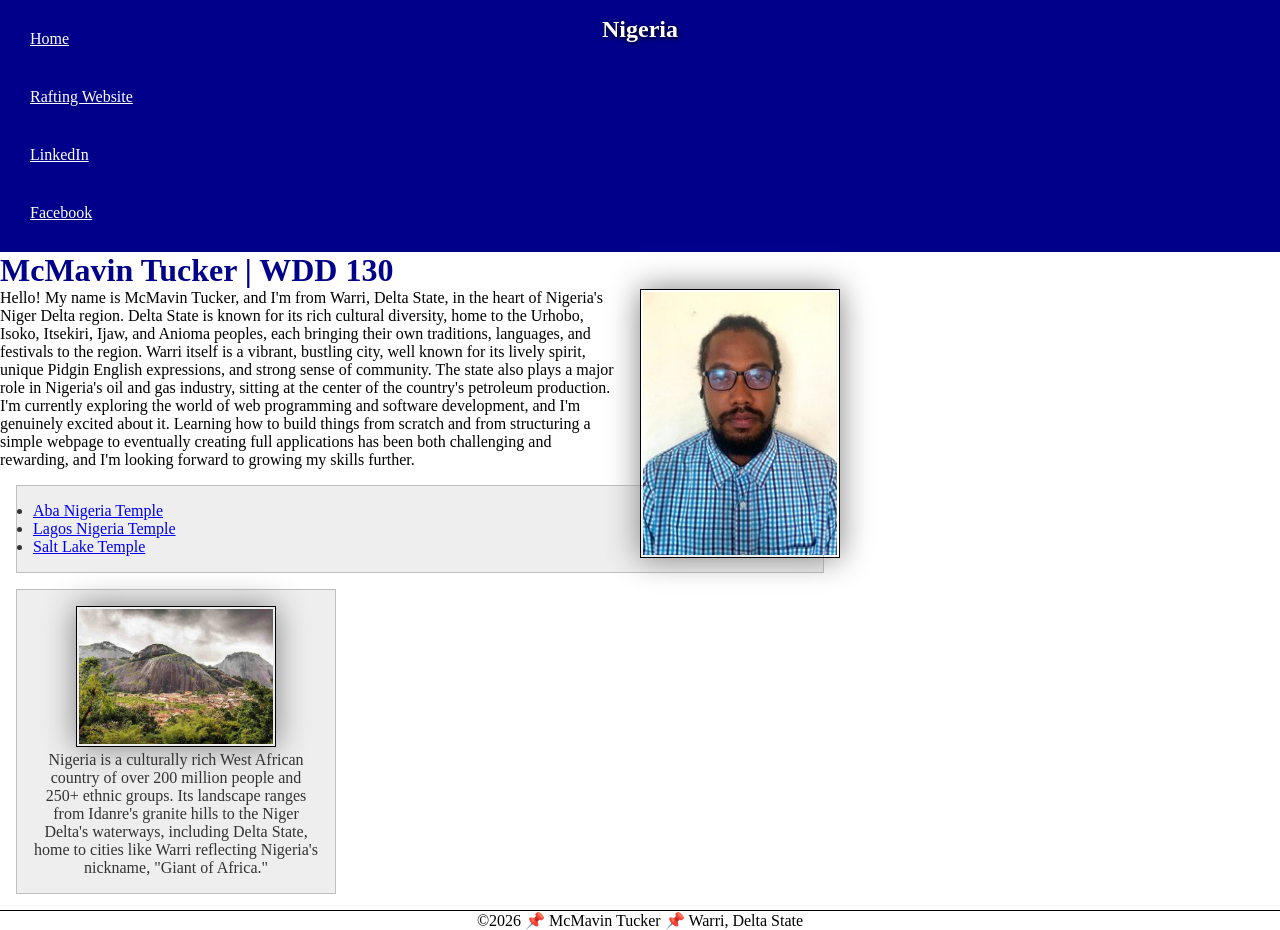
<file: index.html>
<!DOCTYPE html>
<html lang="en">

<head>
    <meta charset="UTF-8">
    <meta name="viewport" content="width=device-width, initial-scale=1.0">
    <title>McMavin Tucker | WDD 130</title>
    <meta name="description"
      content="I am McMavin Tucker and I'm currently studying web development and I'm in my learning phase to get better.">
    <meta name="author" content="McMavin Tucker">
    <link rel="stylesheet" href="styles/styles.css">
</head>

<body>
    <!-- Enhancement: Added an <aside> element that introduces Nigeria,
         the country I'm from, including a photo and short description,
         to give visitors more context about where I live. -->
    <header>
        <nav>
            <a href="#">Home</a>
            <a href="wwr/">Rafting Website</a>
            <a href="https://www.linkedin.com/in/mc-mavin-tucker-333a78116" target="_blank"
              rel="noopener noreferrer">LinkedIn</a>
            <a href="https://facebook.com" target="_blank" rel="noopener noreferrer">Facebook</a>
    </header>

    <main>
        <h1>McMavin Tucker | WDD 130</h1>
        <img src="images/profile.jpg" alt="McMavin Tucker" id="profile-photo" width="200">
        <p>Hello! My name is McMavin Tucker, and I'm from Warri, Delta State, in the heart of
            Nigeria's Niger
            Delta region. Delta State is known for its rich cultural diversity, home to the Urhobo,
            Isoko,
            Itsekiri, Ijaw, and Anioma peoples, each bringing their own traditions, languages, and
            festivals to
            the region. Warri itself is a vibrant, bustling city, well known for its lively spirit,
            unique
            Pidgin English expressions, and strong sense of community. The state also plays a major
            role in
            Nigeria's oil and gas industry, sitting at the center of the country's petroleum
            production.
            I'm currently exploring the world of web programming and software development, and I'm
            genuinely
            excited about it. Learning how to build things from scratch and from structuring a
            simple webpage to
            eventually creating full applications has been both challenging and rewarding, and I'm
            looking
            forward to growing my skills further.</p>

        <ul class="box">
            <li><a href="https://churchofjesuschristtemples.org/aba-nigeria-temple/" target="_blank"
                  rel="noopener noreferrer">Aba Nigeria Temple</a></li>
            <li><a href="https://churchofjesuschristtemples.org/lagos-nigeria-temple/"
                  target="_blank" rel="noopener noreferrer">Lagos Nigeria Temple</a></li>
            <li><a href="https://churchofjesuschristtemples.org/salt-lake-temple/" target="_blank"
                  rel="noopener noreferrer">Salt Lake Temple</a></li>
        </ul>

    </main>
    <aside class="box">
        <h2>Nigeria</h2>
        <img src="images/nigeria-hills.jpg" alt="Idanre Hills rock formations in Nigeria">
        <p>Nigeria is a culturally rich West African country of over 200 million people and 250+
            ethnic groups. Its landscape ranges from Idanre's granite hills to the Niger Delta's
            waterways,
            including Delta State, home to cities like Warri reflecting Nigeria's nickname, "Giant
            of Africa."</p>
    </aside>

    <footer>
        <p>©2026 📌 McMavin Tucker 📌 Warri, Delta State</p>
    </footer>

</body>

</html>
</file>
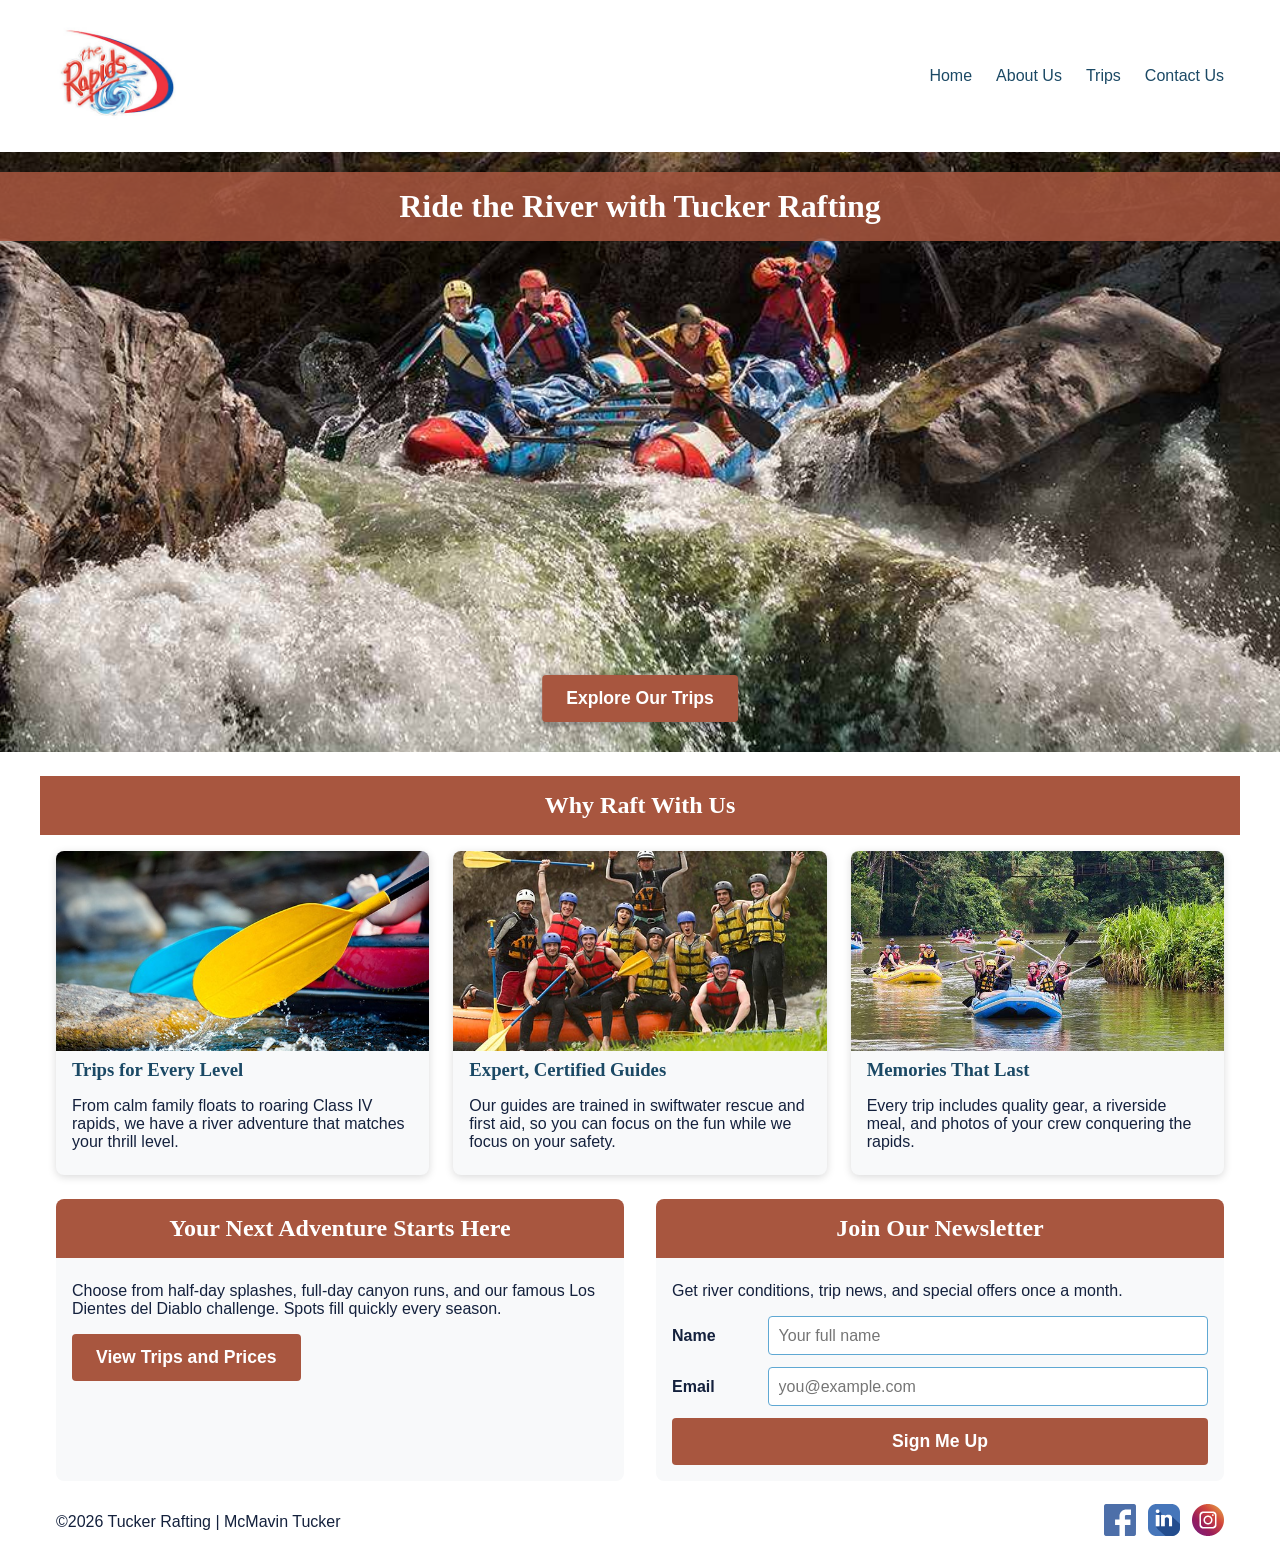
<file: wwr/index.html>
<!DOCTYPE html>
<html lang="en">

<head>
    <meta charset="UTF-8">
    <meta name="viewport" content="width=device-width, initial-scale=1.0">
    <title>Tucker Rafting | Whitewater Rafting Adventures</title>
    <meta name="description"
      content="Tucker Rafting offers guided whitewater rafting trips for every skill level. Explore our trips and sign up for our newsletter.">
    <meta name="author" content="McMavin Tucker">
    <link rel="stylesheet" href="styles/rafting.css">
</head>

<body>
    <header>
        <img src="images/logo.jpg" alt="Tucker Rafting logo">
        <nav>
            <ul>
                <li><a href="index.html">Home</a></li>
                <li><a href="about.html">About Us</a></li>
                <li><a href="trips.html">Trips</a></li>
                <li><a href="contact.html">Contact Us</a></li>
            </ul>
        </nav>
    </header>

    <main>
        <div class="hero">
            <img src="images/rafting41.jpg" alt="Rafters charging through foaming whitewater rapids">
            <h1>Ride the River with Tucker Rafting</h1>
            <a class="button hero-button" href="trips.html">Explore Our Trips</a>
        </div>

        <section class="offerings">
            <h2>Why Raft With Us</h2>
            <div class="offerings-grid">
                <article class="card">
                    <img src="images/rafting20.jpg" alt="A paddle splashing through whitewater">
                    <h3>Trips for Every Level</h3>
                    <p>From calm family floats to roaring Class IV rapids, we have a river
                        adventure that matches your thrill level.</p>
                </article>
                <article class="card">
                    <img src="images/rafting59.jpg" alt="Tucker Rafting guides leading a group on the river">
                    <h3>Expert, Certified Guides</h3>
                    <p>Our guides are trained in swiftwater rescue and first aid, so you can
                        focus on the fun while we focus on your safety.</p>
                </article>
                <article class="card">
                    <img src="images/rafting14.jpg" alt="A smiling client after a rafting trip">
                    <h3>Memories That Last</h3>
                    <p>Every trip includes quality gear, a riverside meal, and photos of your
                        crew conquering the rapids.</p>
                </article>
            </div>
        </section>

        <div class="home-grid">
            <section class="cta-panel">
                <h2>Your Next Adventure Starts Here</h2>
                <p>Choose from half-day splashes, full-day canyon runs, and our famous
                    Los Dientes del Diablo challenge. Spots fill quickly every season.</p>
                <a class="button" href="trips.html">View Trips and Prices</a>
            </section>

            <section class="newsletter">
                <h2>Join Our Newsletter</h2>
                <p>Get river conditions, trip news, and special offers once a month.</p>
                <form class="newsletter-form" action="#" method="post">
                    <label for="newsletter-name">Name</label>
                    <input type="text" id="newsletter-name" name="name" placeholder="Your full name" required>

                    <label for="newsletter-email">Email</label>
                    <input type="email" id="newsletter-email" name="email" placeholder="you@example.com" required>

                    <button type="submit">Sign Me Up</button>
                </form>
            </section>
        </div>
    </main>

    <footer>
        <p>©2026 Tucker Rafting | McMavin Tucker</p>
        <nav class="socialmedia">
            <a href="https://facebook.com">
                <img src="images/facebook-icon.svg" alt="Tucker Rafting on Facebook">
            </a>
            <a href="https://linkedin.com">
                <img src="images/linkedin-icon.svg" alt="Tucker Rafting on LinkedIn">
            </a>
            <a href="https://instagram.com">
                <img src="images/instagram-icon.svg" alt="Tucker Rafting on Instagram">
            </a>
        </nav>
    </footer>

</body>

</html>
</file>
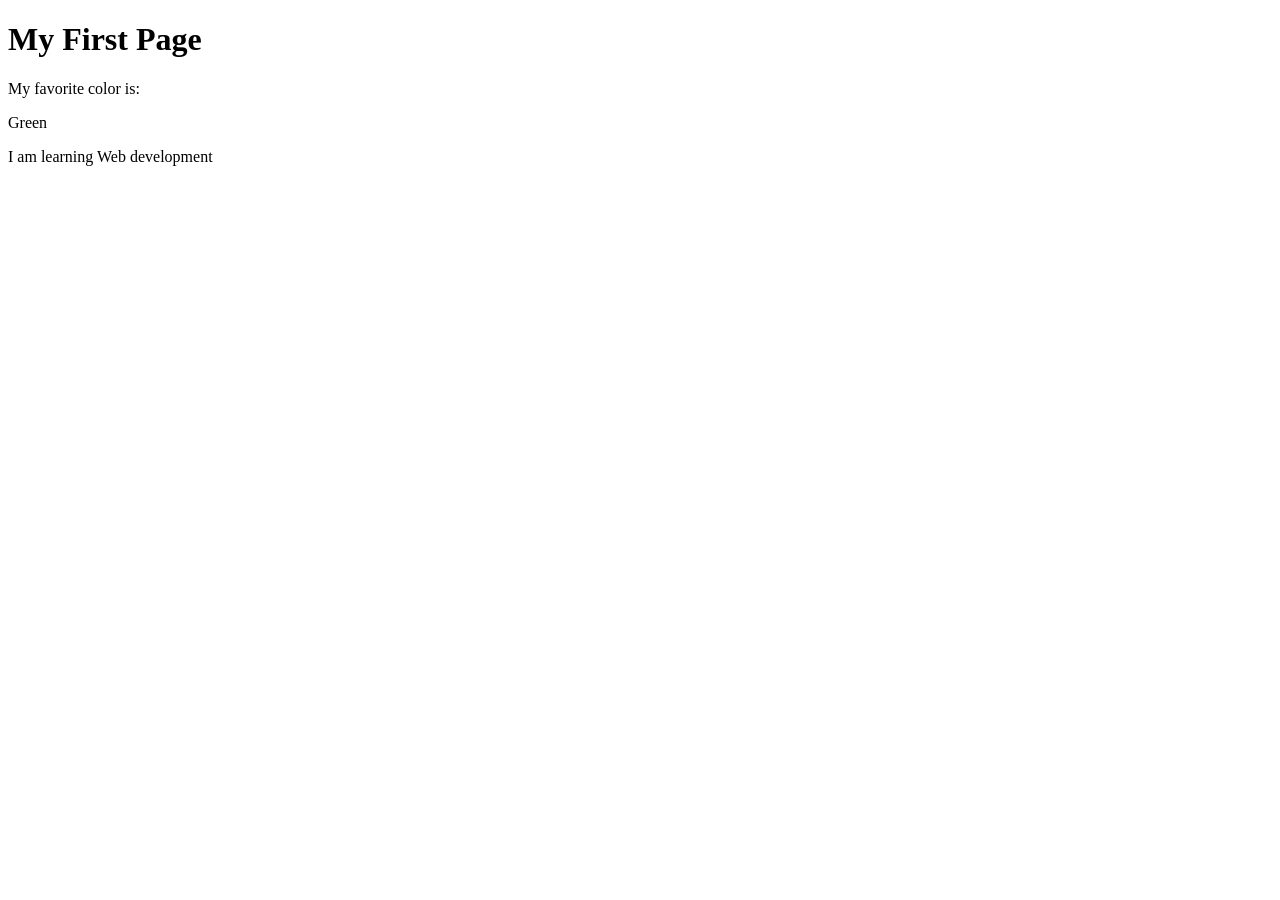
<file: week01/first-page.html>
<!DOCTYPE html>
<html lang="en">

<head>
    <meta charset="UTF-8">
    <meta name="viewport" content="width=device-width, initial-scale=1.0">
    <title>My First Page</title>
</head>

<body>
    <h1>My First Page</h1>
    <p>My favorite color is: </p> Green <p> I am learning Web development</p>
</body>

</html>
</file>
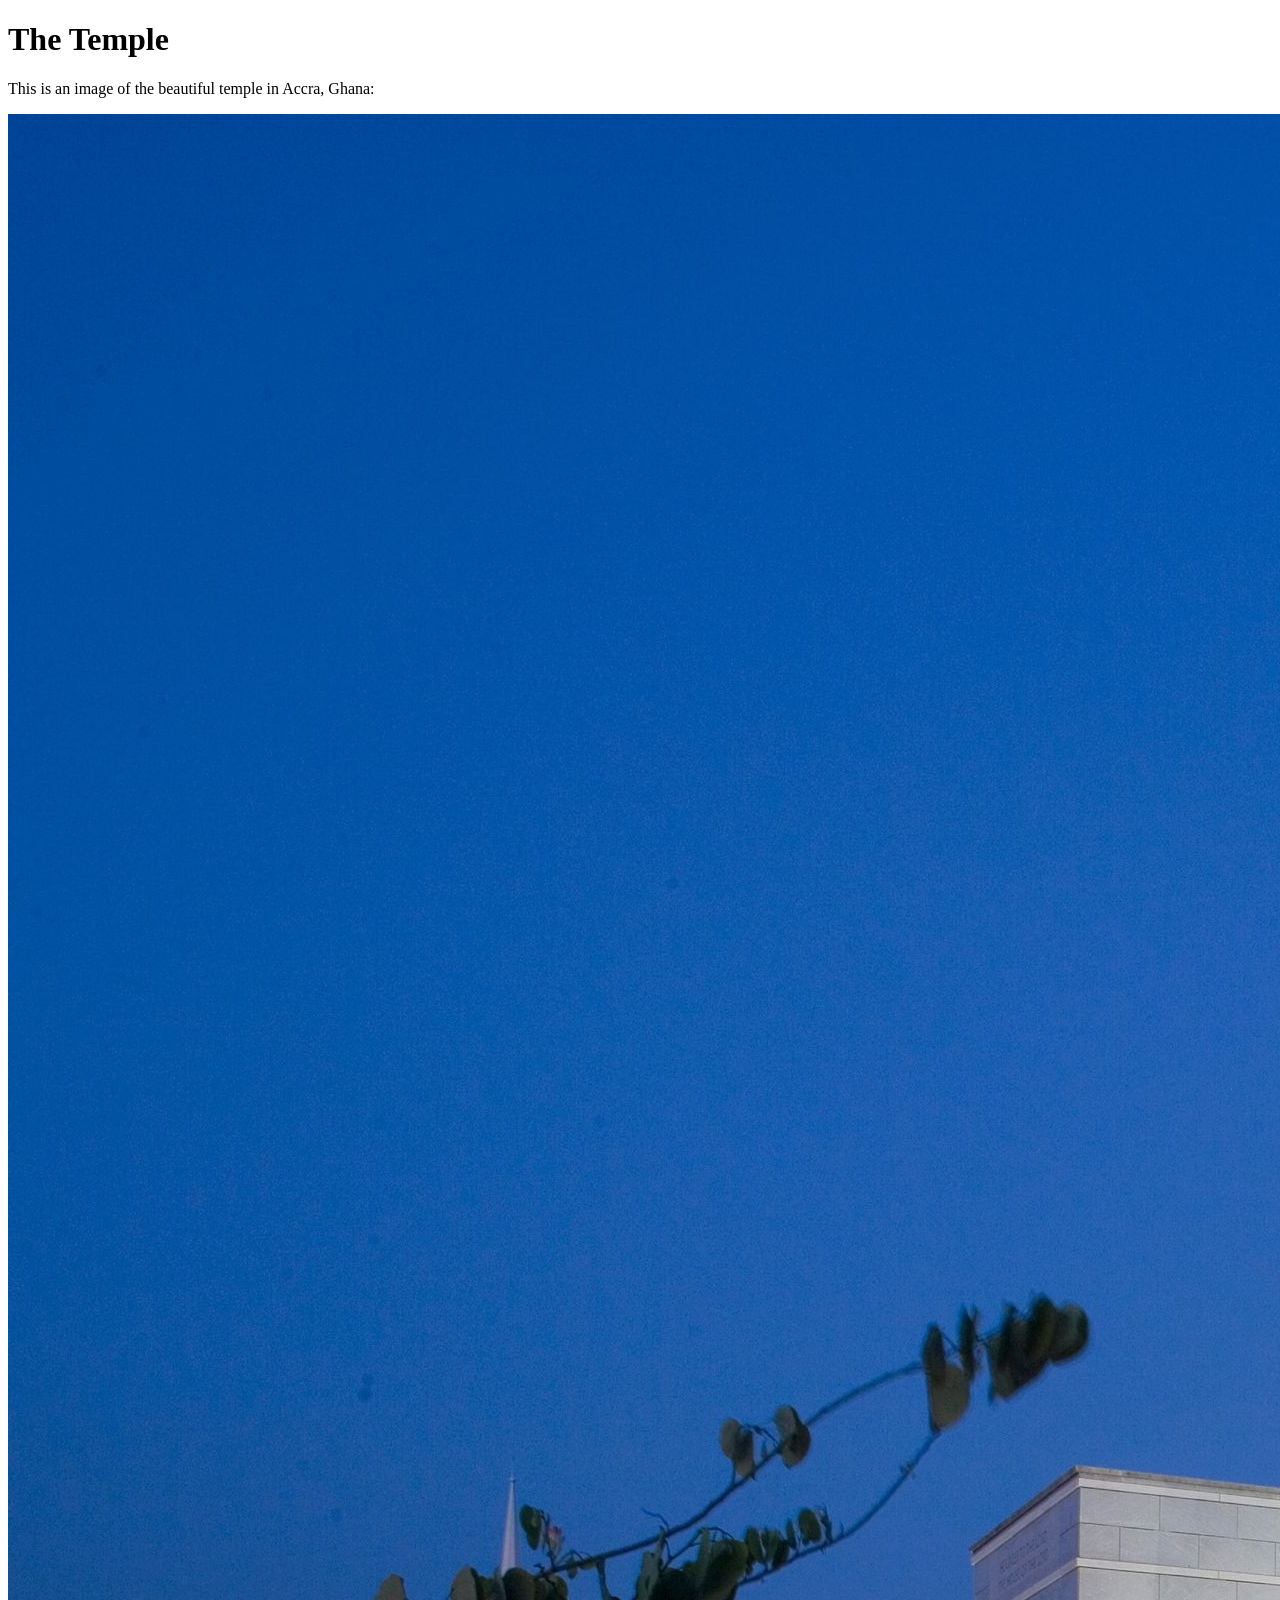
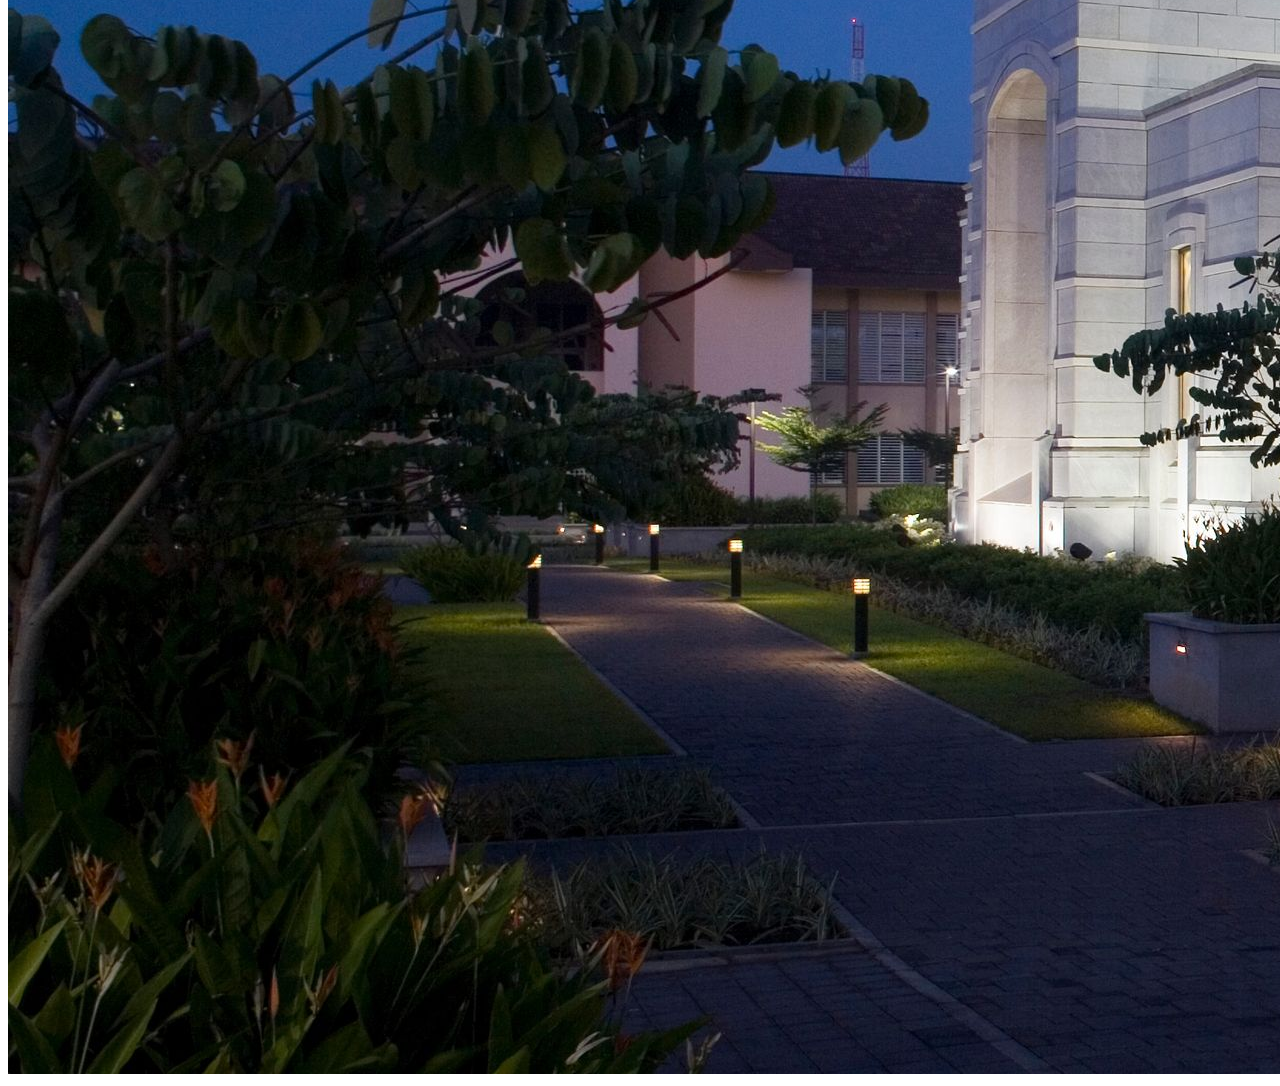
<file: week01/images.html>
<!DOCTYPE html>
<html lang="en">
<head>
    <meta charset="UTF-8">
    <meta name="viewport" content="width=device-width, initial-scale=1.0">
    <title>Temple Image</title>
</head>
<body>
    <h1>The Temple</h1>
    <p>This is an image of the beautiful temple in Accra, Ghana:</p>
    <img src="images/temple-large.jpeg" alt="The Accra Ghana Temple">
    
</body>
</html>
</file>
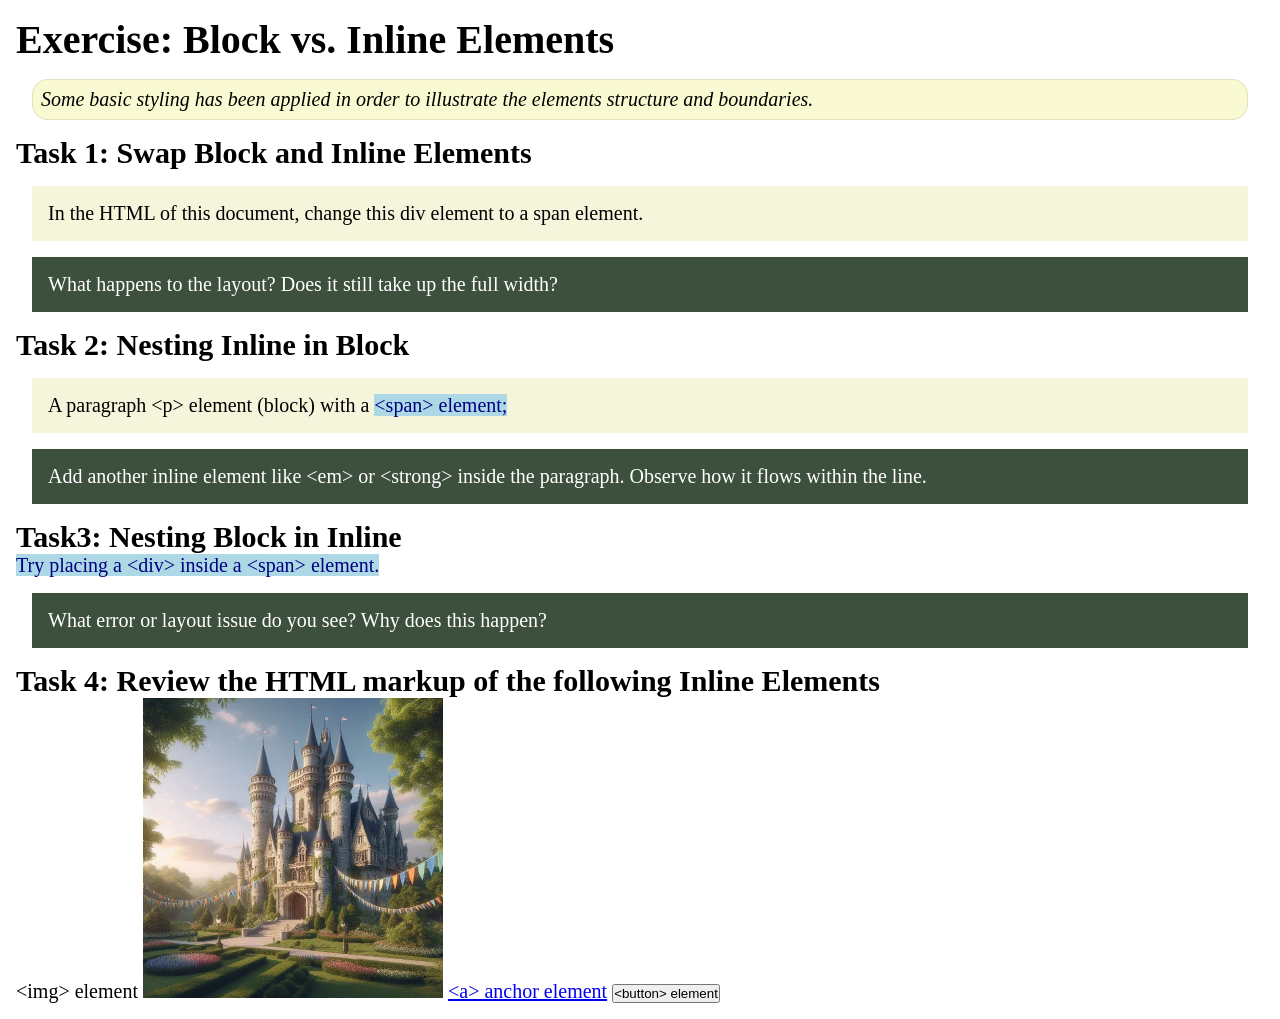
<file: week02/block-vs-inline.html>
<!DOCTYPE html>
<html lang="en">

<head>
    <meta charset="UTF-8">
    <meta name="viewport" content="width=device-width, initial-scale=1.0">
    <title>Exercise: Block vs. Inline Elements</title>
    <link rel="stylesheet" href="styles/block-vs-inline.css">
</head>

<body>
    <main>
        <h1>Exercise: Block vs. Inline Elements</h1>
        <p class="note">Some basic styling has been applied in order to illustrate the elements structure and
            boundaries.</p>

        <h2>Task 1: Swap Block and Inline Elements</h2>
        <div>In the HTML of this document, change this div element to a span element.</div>

        <p class="question">What happens to the layout? Does it still take up the full width?</p>

        <h2>Task 2: Nesting Inline in Block</h2>
        <p>A paragraph &lt;p&gt; element (block) with a <span>&lt;span&gt; element;</span></p>
        <p class="question">Add another inline element like &lt;em&gt; or &lt;strong&gt; inside the paragraph. Observe
            how it flows within the line.</p>

        <h2>Task3: Nesting Block in Inline</h2>
        <span>Try placing a &lt;div&gt; inside a &lt;span&gt; element.</span>
            <p class="question">What error or layout issue do you see? Why does this happen?</p>


            <h2>Task 4: Review the HTML markup of the following Inline Elements</h2>
        &lt;img&gt; element
        <img src="images/castle.webp" alt="placeholder image (images are inline)" width="300" height="300">
        <a href="https://churchofjesuschrist.org">&lt;a&gt; anchor element</a>
        <button type="button">&lt;button&gt; element</button>
    </main>
</body>

</html>
</file>
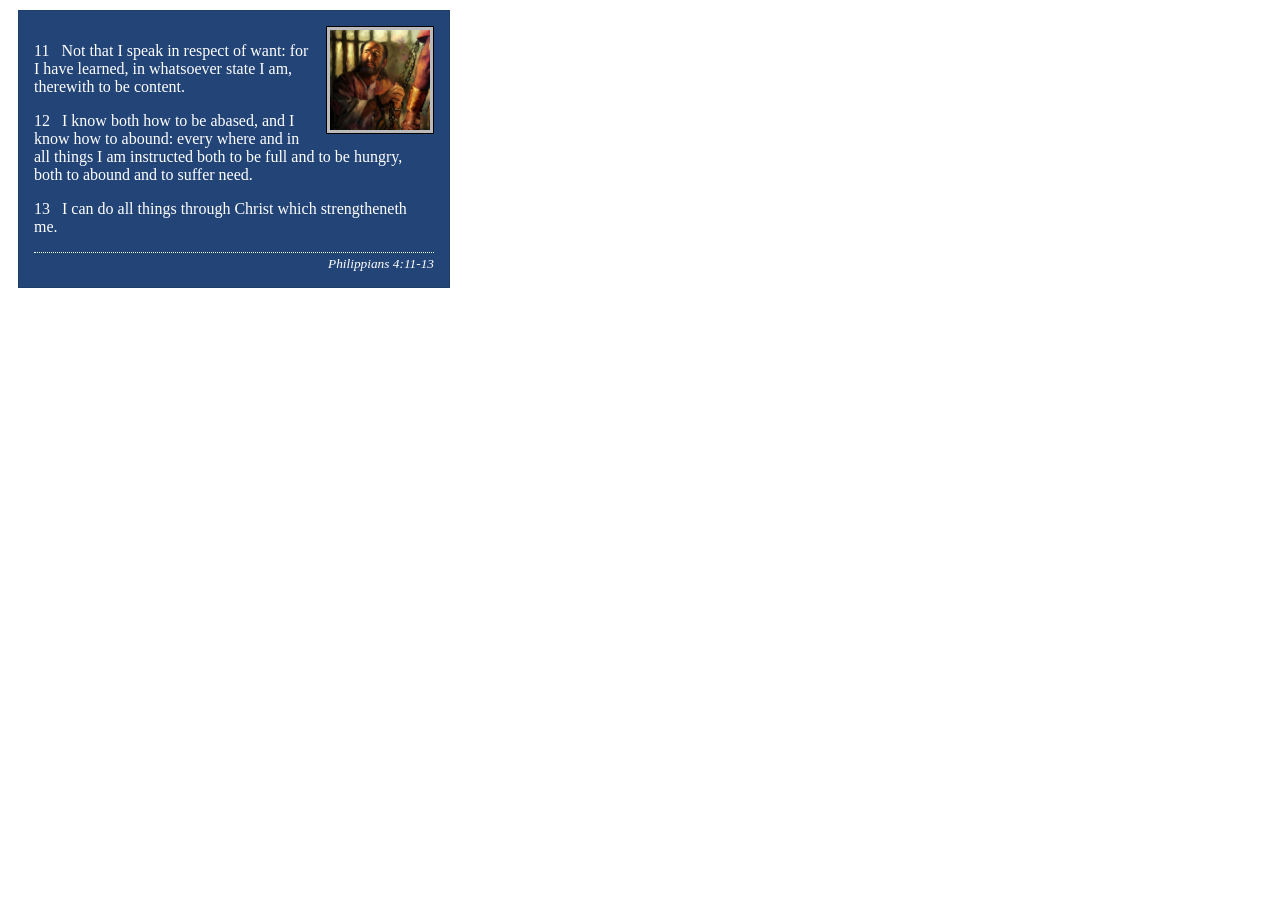
<file: week02/box-model-solution.html>
<!DOCTYPE html>
<html lang="en">
<head>
    <meta charset="UTF-8">
    <meta name="viewport" content="width=device-width, initial-scale=1.0">
    <title>Box Model Activity</title>
    <link rel="stylesheet" href="styles/box-model-solution.css">
</head>
<body>
    <main>
        <div class="callout">
            <img src="images/apostle-paul-imprisoned.webp" alt="Paul the Apostle - Imprisoned in Rome" width="200" height="200">
            <blockquote>
                <p>11 &nbsp; Not that I speak in respect of want: for I have learned, in whatsoever state I am, therewith to be content.</p>
                <p>12 &nbsp; I know both how to be abased, and I know how to abound: every where and in all things I am instructed both to be full and to be hungry, both to abound and to suffer need.</p>
                <p>13 &nbsp; I can do all things through Christ which strengtheneth me.</p>
            </blockquote>
            <cite>Philippians 4:11-13</cite>
        </div>
    </main>
</body>
</html>
</file>
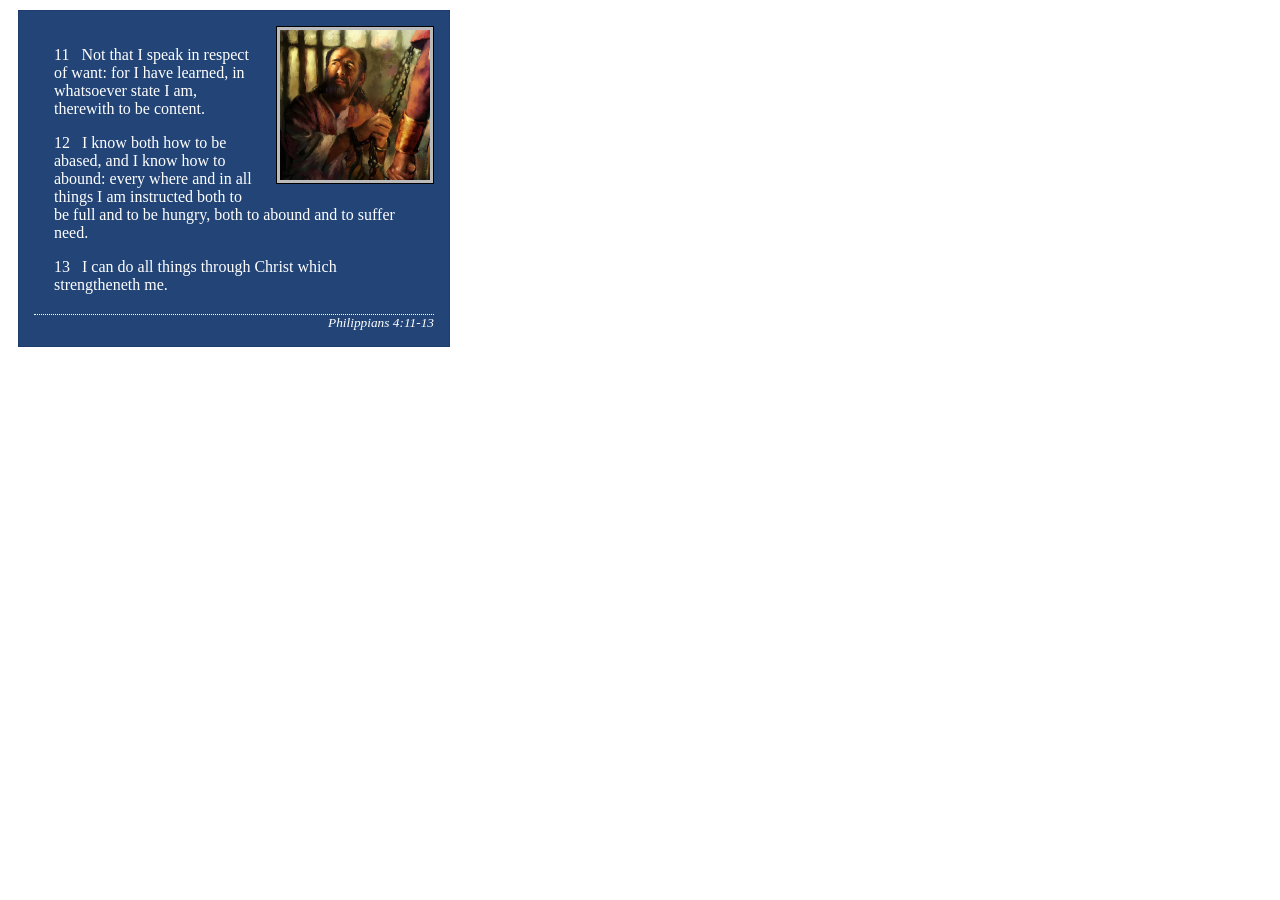
<file: week02/box-model.html>
<!DOCTYPE html>
<html lang="en">

<head>
    <meta charset="UTF-8">
    <meta name="viewport" content="width=device-width, initial-scale=1.0">
    <title>Box Model Activity</title>
    <link rel="stylesheet" href="styles/box-model.css">
</head>

<body>
    <main>
        <div class="callout">
            <img src="images/apostle-paul-imprisoned.webp"
              alt="Paul the Apostle - Imprisoned in Rome" width="200" height="200">
            <blockquote>
                <p>11 &nbsp; Not that I speak in respect of want: for I have learned, in whatsoever
                    state I am, therewith to be content.</p>
                <p>12 &nbsp; I know both how to be abased, and I know how to abound: every where and
                    in all things I am instructed both to be full and to be hungry, both to abound
                    and to suffer need.</p>
                <p>13 &nbsp; I can do all things through Christ which strengtheneth me.</p>
            </blockquote>
            <cite>Philippians 4:11-13</cite>
        </div>
    </main>
</body>

</html>
</file>
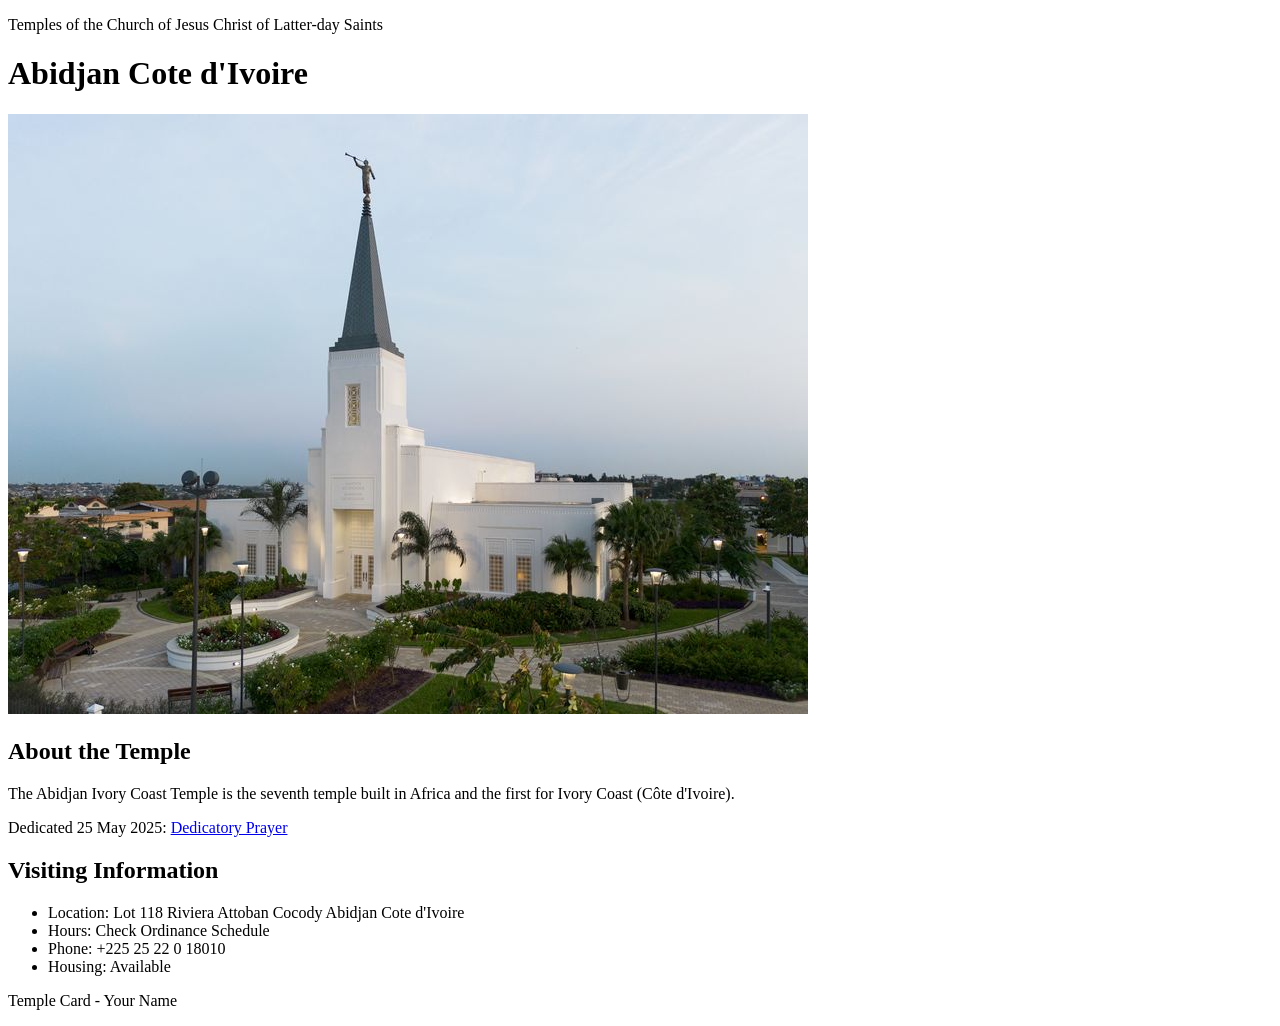
<file: week02/temple.html>
<!DOCTYPE html>
<html lang="en">

<head>
    <meta charset="UTF-8">
    <meta name="viewport" content="width=device-width, initial-scale=1.0">
    <title>Temple Card - Abidjan Cote d'Ivoire</title>
</head>

<body>
    <header>
        <p>Temples of the Church of Jesus Christ of Latter-day Saints</p>
    </header>
    <main>
        <h1>Abidjan Cote d'Ivoire</h1>
        <picture>
            <img src="images/abidjan-ivory-coast.jpeg" alt="Abidjan Cote d'Ivoire Temple">
        </picture>
        <section>
            <h2>About the Temple</h2>
            <p>The Abidjan Ivory Coast Temple is the seventh temple built in Africa and the first for Ivory Coast (Côte
                d'Ivoire).</p>
            <p>Dedicated 25 May 2025: <a
                    href="https://www.churchofjesuschrist.org/temples/dedicatory-prayer/abidjan-ivory-coast-temple/2025-05-25?lang=eng"
                    target="_blank" rel="noopener noreferrer">Dedicatory Prayer</a></p>
        </section>
        <section>
            <h2>Visiting Information</h2>
            <ul>
                <li>Location: Lot 118 Riviera Attoban Cocody Abidjan Cote d'Ivoire</li>
                <li>Hours: Check Ordinance Schedule</li>
                <li>Phone: +225 25 22 0 18010</li>
                <li>Housing: Available</li>
            </ul>
        </section>
    </main>
    <footer>
        <p>Temple Card - Your Name</p>
    </footer>
</body>

</html>
</file>
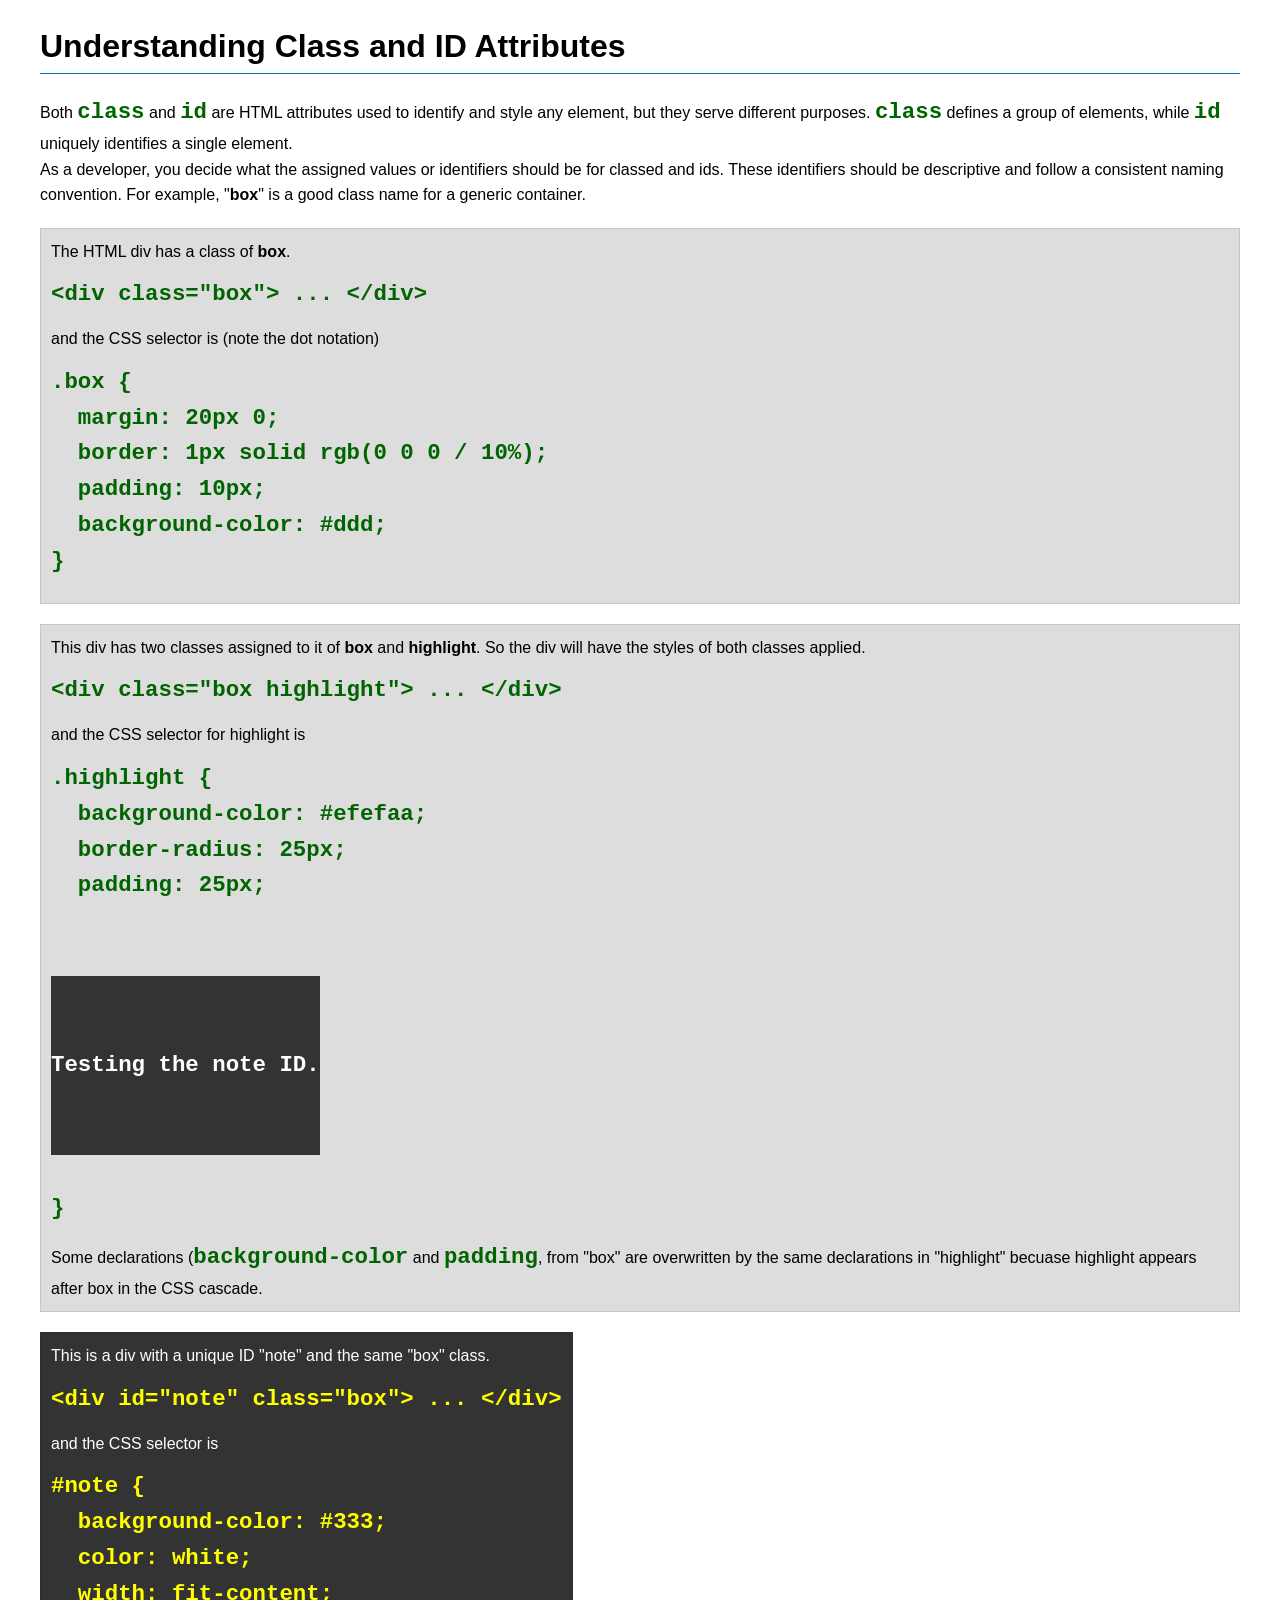
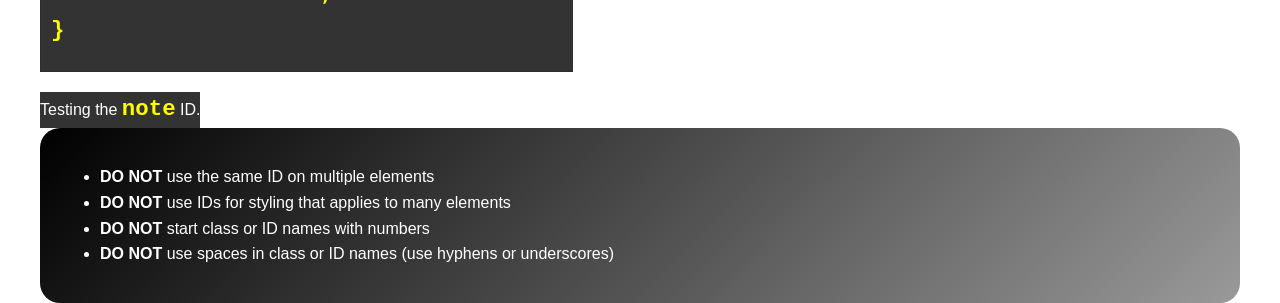
<file: week03/class-and-id.html>
<!DOCTYPE html>
<html lang="en">

<head>
    <meta charset="UTF-8">
    <meta name="viewport" content="width=device-width, initial-scale=1.0">
    <title>Class vs ID Attributes</title>
    <link rel="stylesheet" href="styles/class-and-id.css">
</head>

<body>
    <h1>Understanding Class and ID Attributes</h1>
    <p>Both <code>class</code> and <code>id</code> are HTML attributes used to identify and style
        any element, but they
        serve different purposes. <code>class</code> defines a group of elements, while
        <code>id</code> uniquely
        identifies a single element.
    </p>
    <p>As a developer, you decide what the assigned values or identifiers should be for classed and
        ids. These
        identifiers should be
        descriptive and follow a consistent naming convention. For example, "<strong>box</strong>"
        is a good class name
        for a generic container.</p>
    <div class="box">
        <p>The HTML div has a class of <strong>box</strong>.</p>
        <pre><code class="html">&lt;div class="box"&gt; ... &lt;/div&gt;</code></pre>
        and the CSS selector is (note the dot notation)
        <pre><code class="css">.box {
  margin: 20px 0;
  border: 1px solid rgb(0 0 0 / 10%);
  padding: 10px;
  background-color: #ddd; 
}</code></pre>
    </div>

    <div class="box">
        <p>This div has two classes assigned to it of <strong>box</strong> and
            <strong>highlight</strong>. So the div
            will have the styles of both classes applied.
        </p>
        <pre><code class="html">&lt;div class="box highlight"&gt; ... &lt;/div&gt;</code></pre>
        and the CSS selector for highlight is
        <pre><code class="css">.highlight {
  background-color: #efefaa;
  border-radius: 25px;
  padding: 25px;

  <div id="note">
        <p>Testing the note ID.</p>
  </div>
}</code></pre>
        <p>Some declarations (<code>background-color</code> and <code>padding</code>, from "box" are
            overwritten by the same declarations in "highlight" becuase highlight appears after box
            in the CSS cascade.</p>
    </div>

    <div id="note" class="box">
        <p>This is a div with a unique ID "note" and the same "box" class.</p>
        <pre><code class="html">&lt;div id="note" class="box"&gt; ... &lt;/div&gt;</code></pre>
        and the CSS selector is
        <pre><code class="css">#note {
  background-color: #333;
  color: white;
  width: fit-content;
}</code></pre>
    </div>

    <div id="note">
        <p>Testing the <code>note</code> ID.</p>
    </div>

    <section id="best-practice">
        <ul>
            <li><strong>DO NOT</strong> use the same ID on multiple elements</li>
            <li><strong>DO NOT</strong> use IDs for styling that applies to many elements</li>
            <li><strong>DO NOT</strong> start class or ID names with numbers</li>
            <li><strong>DO NOT</strong> use spaces in class or ID names (use hyphens or underscores)
            </li>
        </ul>
    </section>


</body>

</html>
</file>
<file: styles/styles.css>
* {
    margin: 0;
    padding: 0;
    box-sizing: border-box;
}

nav {
    background-color: darkblue;
    padding: 10px;
}

nav a {
    color: white;
    display: block;
    padding: 20px;
}

h1 {
    color: darkblue;
}

p {
    padding: 0;
}

main {
    max-width: 840px;
}

main img {
    width: 200px;
    height: auto;
    border: 1px solid black;
    padding: 2px;
    box-shadow: 0 0 30px gray;
}

#profile-photo {
    float: right;
    margin-left: 1rem;
    margin-bottom: 1rem;
}

aside h2 {
    position: absolute;
    top: 1rem;
    left: 50%;
    transform: translateX(-50%);
    color: white;
    text-shadow: 1px 1px 4px black;
}

aside {
    width: 20rem;
    text-align: center;
}

aside img {
    width: 200px;
    height: auto;
    border: 1px solid black;
    padding: 2px;
    box-shadow: 0 0 30px gray;
}

footer {
    margin-top: 15px;
    border-top: 1px solid #000;
    text-align: center;
}

/* Class Selectors */

.box {
    margin: 1rem;
    border: 1px solid rgb(0 0 0 / 0.2);
    padding: 1rem;
    background-color: #eee;
    color: #333;
}
</file>
<file: wwr/styles/rafting.css>
:root {
    --primary-color: #1b4965;
    --secondary-color: #5fa8d3;
    --accent1-color: #a8563f;
    --accent2-color: #f4a261;
    --dark-color: #14213d;
    --light-color: #f8f9fa;
    --heading-font: "Times New Roman", "Georgia", serif;
    --body-font: 'Segoe UI', Verdana, sans-serif;
}

* {
    margin: 0;
    padding: 0;
    box-sizing: border-box;
}

body {
    font-family: var(--body-font);
    color: var(--dark-color);
    overflow-x: hidden;
}

header,
main,
footer {
    max-width: 1200px;
    margin: 0 auto;
}

h1,
h3 {
    font-family: var(--heading-font);
    color: var(--primary-color);
}

p {
    margin: 0.5rem 0;
    padding: 0.5rem 0;
}

article {
    margin: 1rem 0;
    padding: 1rem;
}

/* Header (Grid outer layout + Flex nav) */

header {
    display: grid;
    grid-template-columns: auto 1fr;
    align-items: center;
    padding: 1rem;
}

header img {
    width: 120px;
    height: auto;
}

nav ul {
    display: flex;
    list-style: none;
    justify-content: flex-end;
    gap: 1.5rem;
}

nav a {
    color: var(--primary-color);
    text-decoration: none;
}

nav a:hover {
    color: var(--accent2-color);
}

/* Shared Buttons (call-to-action links and form buttons) */

.button,
.contact-form button,
.newsletter-form button {
    display: inline-block;
    padding: 0.8rem 1.5rem;
    border: none;
    border-radius: 4px;
    background-color: var(--accent1-color);
    color: #fff;
    font-family: inherit;
    font-size: 1.1rem;
    font-weight: 600;
    text-decoration: none;
    text-align: center;
    cursor: pointer;
}

.button:hover,
.button:focus-visible,
.contact-form button:hover,
.contact-form button:focus-visible,
.newsletter-form button:hover,
.newsletter-form button:focus-visible {
    background-color: var(--primary-color);
}

/* Hero Section */

/* The hero stretches the full width of the browser window,
   even though the rest of the page is limited to 1200px. */
.hero {
    position: relative;
    width: 100vw;
    margin-left: calc(50% - 50vw);
}

.hero img {
    display: block;
    width: 100%;
    height: auto;
    max-height: 600px;
    object-fit: cover;
}

.hero h1 {
    position: absolute;
    top: 20px;
    left: 0;
    right: 0;
    padding: 16px;
    text-align: center;
    background-color: rgba(168, 86, 63, 0.85);
    color: #fff;
}

.hero article {
    position: absolute;
    bottom: 20px;
    left: 20px;
    right: 20px;
    margin: 0;
    padding: 1rem;
    background-color: var(--light-color);
    border-radius: 8px;
    box-shadow: 0 2px 10px rgba(0, 0, 0, 0.3);
}

.hero article img {
    float: right;
    width: 125px;
    margin-left: 1rem;
    border: 2px solid var(--secondary-color);
    box-shadow: 0 2px 8px rgba(0, 0, 0, 0.3);
}

.hero-button {
    position: absolute;
    bottom: 30px;
    left: 50%;
    transform: translateX(-50%);
    box-shadow: 0 2px 10px rgba(0, 0, 0, 0.4);
}

/* Section Headings */

section {
    margin: 1.5rem 0;
}

section h2 {
    font-family: var(--heading-font);
    background-color: var(--accent1-color);
    color: #fff;
    text-align: center;
    padding: 1rem;
    margin-bottom: 1rem;
}

/* History Section */

.history-content {
    display: grid;
    grid-template-columns: 1fr 300px 1fr;
    gap: 1.5rem;
    align-items: center;
    padding: 0 1rem;
}

.history-content img {
    width: 100%;
    height: auto;
    border-radius: 8px;
}

.history-content p {
    padding: 0;
}

/* Adventures Section and Contact Team (shared figure styles) */

.adventure-gallery {
    display: grid;
    grid-template-columns: repeat(5, 1fr);
    gap: 0.75rem;
    padding: 0 1rem;
}

.adventure-gallery figure,
.team-gallery figure {
    margin: 0;
    text-align: center;
}

.adventure-gallery img {
    width: 100%;
    height: 140px;
    object-fit: cover;
    border-radius: 6px;
}

.adventure-gallery figcaption,
.team-gallery figcaption {
    margin-top: 0.5rem;
    font-size: 0.85rem;
    color: var(--dark-color);
}

/* Home Page: Offerings Grid */

.offerings-grid {
    display: grid;
    grid-template-columns: repeat(3, 1fr);
    gap: 1.5rem;
    padding: 0 1rem;
}

.card {
    margin: 0;
    padding: 0 0 1rem;
    background-color: var(--light-color);
    border-radius: 8px;
    box-shadow: 0 2px 8px rgba(0, 0, 0, 0.15);
    overflow: hidden;
}

.card img,
.trip img {
    display: block;
    width: 100%;
    height: 200px;
    object-fit: cover;
}

.card h3,
.card p {
    padding: 0.5rem 1rem 0;
}

/* Home Page: Call to Action and Newsletter */

.home-grid {
    display: grid;
    grid-template-columns: 1fr 1fr;
    gap: 2rem;
    padding: 0 1rem;
}

.home-grid section {
    margin: 0;
    padding-bottom: 1rem;
    background-color: var(--light-color);
    border-radius: 8px;
}

.home-grid section p,
.home-grid .button {
    margin-left: 1rem;
    margin-right: 1rem;
}

.home-grid section h2 {
    border-radius: 8px 8px 0 0;
}

.newsletter-form {
    display: grid;
    grid-template-columns: 5rem 1fr;
    gap: 0.75rem 1rem;
    align-items: center;
    padding: 0 1rem;
}

.newsletter-form label {
    font-weight: 600;
}

.newsletter-form button {
    grid-column: 1 / -1;
}

/* Trips Page */

.page-intro {
    text-align: center;
    padding: 0 1rem;
}

.page-intro p {
    max-width: 700px;
    margin: 0.5rem auto;
}

.trip {
    display: grid;
    grid-template-columns: 350px 1fr;
    gap: 1.5rem;
    align-items: center;
    margin: 0 1rem 1.5rem;
    padding: 0;
    background-color: var(--light-color);
    border-radius: 8px;
    overflow: hidden;
}

.trip img {
    height: 230px;
}

.trip div {
    padding: 1rem 1rem 1rem 0;
}

/* Alternate image side on every second trip */
.trip:nth-of-type(even) {
    grid-template-columns: 1fr 350px;
}

.trip:nth-of-type(even) img {
    order: 2;
}

.trip:nth-of-type(even) div {
    padding: 1rem 0 1rem 1rem;
}

.table-wrap {
    overflow-x: auto;
    padding: 0 1rem;
}

table {
    width: 100%;
    border-collapse: collapse;
}

caption {
    padding: 0.5rem;
    font-style: italic;
}

th,
td {
    padding: 0.75rem;
    text-align: left;
    border-bottom: 1px solid var(--secondary-color);
}

th {
    background-color: var(--primary-color);
    color: #fff;
}

tbody tr:nth-child(even) {
    background-color: var(--light-color);
}

.cta-banner {
    margin: 2rem 1rem;
    padding-bottom: 1.5rem;
    text-align: center;
    background-color: var(--light-color);
    border-radius: 8px;
}

.cta-banner h2 {
    border-radius: 8px 8px 0 0;
}

/* Contact Page: Company Information */

.contact-info {
    text-align: center;
}

.contact-info h1 {
    margin-bottom: 0.5rem;
}

.contact-info address {
    font-style: normal;
    font-weight: 600;
    line-height: 1.6;
}

.contact-info a {
    color: var(--primary-color);
}

/* Contact Page: Map and Form */

.contact-grid {
    display: grid;
    grid-template-columns: 1fr 1fr;
    gap: 2rem;
    align-items: start;
    padding: 0 1rem;
}

.map {
    width: 100%;
    height: 400px;
    border: 1px solid var(--secondary-color);
    border-radius: 6px;
}

.contact-form {
    display: grid;
    grid-template-columns: 9rem 1fr;
    gap: 0.75rem 1rem;
    align-items: center;
}

.contact-form label,
.contact-form legend {
    font-weight: 600;
}

/* Rows that span the full form width, matching the wireframe */
.contact-form fieldset,
.contact-form label[for="message"],
.contact-form textarea,
.contact-form > .choice,
.contact-form button {
    grid-column: 1 / -1;
}

.contact-form input[type="text"],
.contact-form input[type="email"],
.contact-form textarea,
.newsletter-form input {
    width: 100%;
    padding: 0.6rem;
    border: 1px solid var(--secondary-color);
    border-radius: 4px;
    font-family: inherit;
    font-size: 1rem;
}

.contact-form textarea {
    resize: vertical;
}

.contact-form input:focus,
.contact-form textarea:focus,
.newsletter-form input:focus {
    outline: 2px solid var(--primary-color);
}

.contact-form fieldset {
    display: grid;
    grid-template-columns: 9rem 1fr;
    column-gap: 1rem;
    align-items: start;
    border: none;
}

.contact-form legend {
    float: left;
    padding: 0;
}

.choice {
    display: flex;
    align-items: center;
    gap: 0.5rem;
    margin: 0.25rem 0;
}

.choice label {
    font-weight: normal;
}

.choice input {
    width: 18px;
    height: 18px;
}

.contact-form button {
    margin-top: 0.5rem;
}

/* Contact Page: Team Section */

.team-gallery {
    display: grid;
    grid-template-columns: repeat(3, 1fr);
    gap: 1.5rem;
    padding: 0 1rem;
}

.team-gallery img {
    width: 160px;
    height: 160px;
    object-fit: cover;
    border-radius: 50%;
    border: 2px solid var(--secondary-color);
}

/* Footer */

footer {
    display: flex;
    justify-content: space-between;
    align-items: center;
    padding: 1rem;
    flex-wrap: wrap;
}

.socialmedia {
    display: flex;
    align-items: center;
    gap: 12px;
}

.socialmedia a {
    text-decoration: none;
}

.socialmedia img {
    width: 32px;
    height: 32px;
}

/* Small Screens */

@media (max-width: 768px) {
    nav ul {
        gap: 1rem;
    }

    .hero article {
        position: static;
        margin: 1rem;
    }

    .hero h1 {
        top: 10px;
        padding: 8px;
        font-size: 1.4rem;
    }

    .hero-button {
        position: static;
        display: block;
        margin: 1rem;
        transform: none;
    }

    .history-content,
    .contact-grid,
    .team-gallery,
    .offerings-grid,
    .home-grid,
    .trip,
    .trip:nth-of-type(even) {
        grid-template-columns: 1fr;
    }

    .trip:nth-of-type(even) img {
        order: 0;
    }

    .trip div,
    .trip:nth-of-type(even) div {
        padding: 0 1rem 1rem;
    }

    .adventure-gallery {
        grid-template-columns: repeat(2, 1fr);
    }

    .map {
        height: 300px;
    }

    .contact-form,
    .contact-form fieldset {
        grid-template-columns: 1fr;
    }
}
</file>
<file: week02/styles/block-vs-inline.css>
* {
    margin: 0;
    padding: 0;
}

body {
    font-size: 20px;
    margin: 1rem;
}

p,
div {
    background-color: beige;
    margin: 1rem;
    padding: 1rem;
}

span {
    color: navy;
    background-color: lightblue;
}

code {
    margin: 0;
    padding: 0;
    color: green;
    font-size: 1.2rem;
}

.note {
    font-style: italic;
    background-color: lightgoldenrodyellow;
    border-radius: 1rem;
    border: 1px solid rgb(0 0 0 / 10%);
    margin: 1rem;
    padding: .5rem;
}

.question {
    background-color: #3d503d;
    color: #fff;
}
</file>
<file: week02/styles/box-model-solution.css>
.callout {
    max-width: 400px;
    margin: 10px;
    border: 1px solid rgba(0, 0, 0, .1);
    padding: 15px;
    background-color: #247;
    color: #fff;
}

.callout img {
    float: right;
    margin: 0 0 10px 15px;
    border: 1px solid #000;
    padding: 3px;
    background-color: #bbb;
    width: 100px;
    height: auto;

}

blockquote {
    margin: 0;
}

cite {
    display: block;
    border-top: 1px dotted #fff;
    padding-top: 3px;
    text-align: right;
    font-size: smaller;
}
</file>
<file: week02/styles/box-model.css>
.callout {
    max-width: 400px;
    margin: 10px;
    border: 1px solid rgb(0 0 0 / 0.1);
    padding: 15px;
    background-color: #247;
    color: #fff;
}

.callout img {
    float: right;
    margin: 0 0 10px 15px;
    border: 1px solid #000;
    padding: 3px;
    background-color: #bbb;
    width: 150px;
    height: auto;
}

blockquote {
    margin: 20px;
}

cite {
    display: block;
    border-top: 1px dotted #fff;
    text-align: right;
    font-size: smaller;
}
</file>
<file: week03/styles/class-and-id.css>
body {
    font-family: Arial, sans-serif;
    line-height: 1.6;
    margin: 0;
    padding: 0 40px;
}

h1 {
    border-bottom: 1px solid rgb(0 110 182);
    padding-bottom: 0;
}



p {
    margin: 0;
}

code {
    color: darkgreen;
    font-weight: 700;
    font-size: 1.4rem;
}

/* Class examples - can be reused */

.box {
    margin: 20px 0;
    border: 1px solid rgb(0 0 0 / 10%);
    padding: 10px;
    background-color: #ddd; /* this is shorthand for #dddddd */
}

.highlight {
    background-color: #efefaa;
    border-radius: 25px;
    padding: 25px;
}

/* ID examples - should be unique */

#note {
    background-color: #333;
    color: white;
    width: fit-content;
}

#note code {
    color: yellow;
}

#best-practice {
    background: linear-gradient(135deg, #000 0%, #999 100%);
    color: white;
    border-radius: 20px;
    padding: 20px
}
</file>
